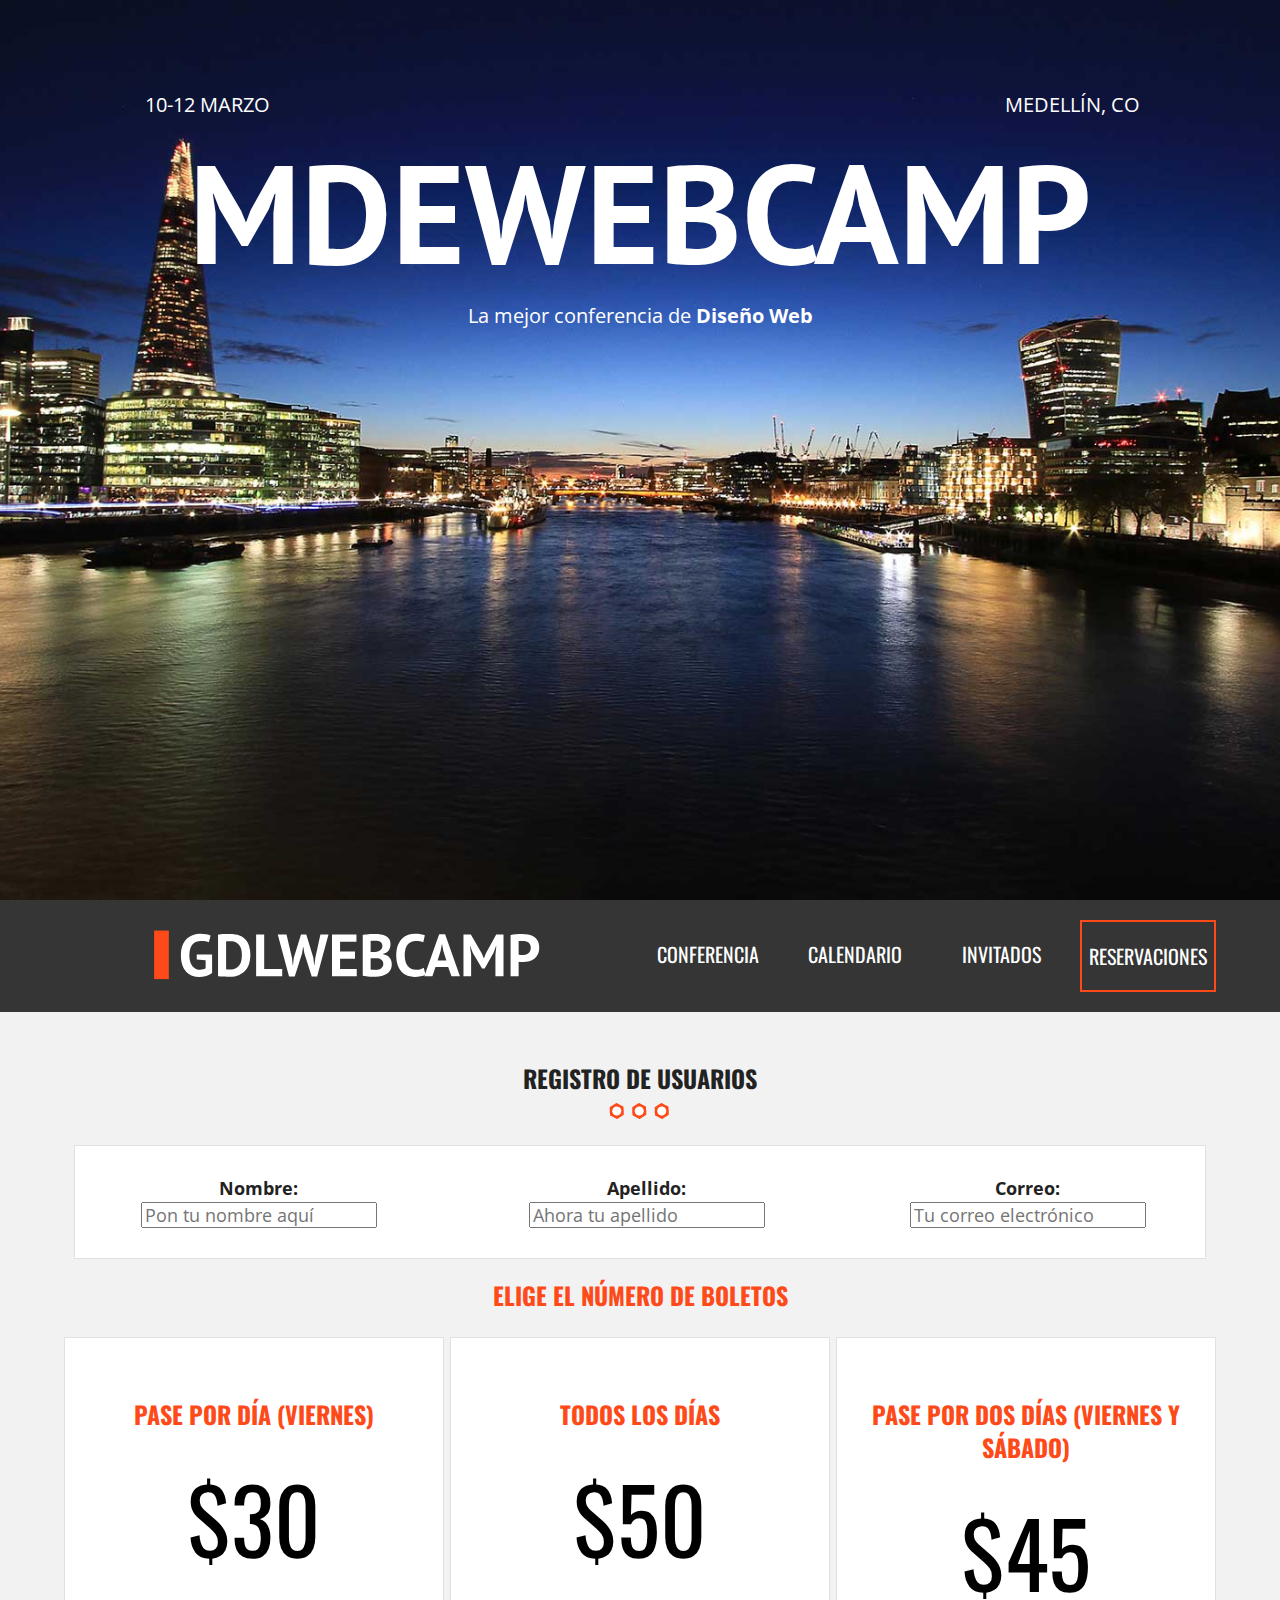
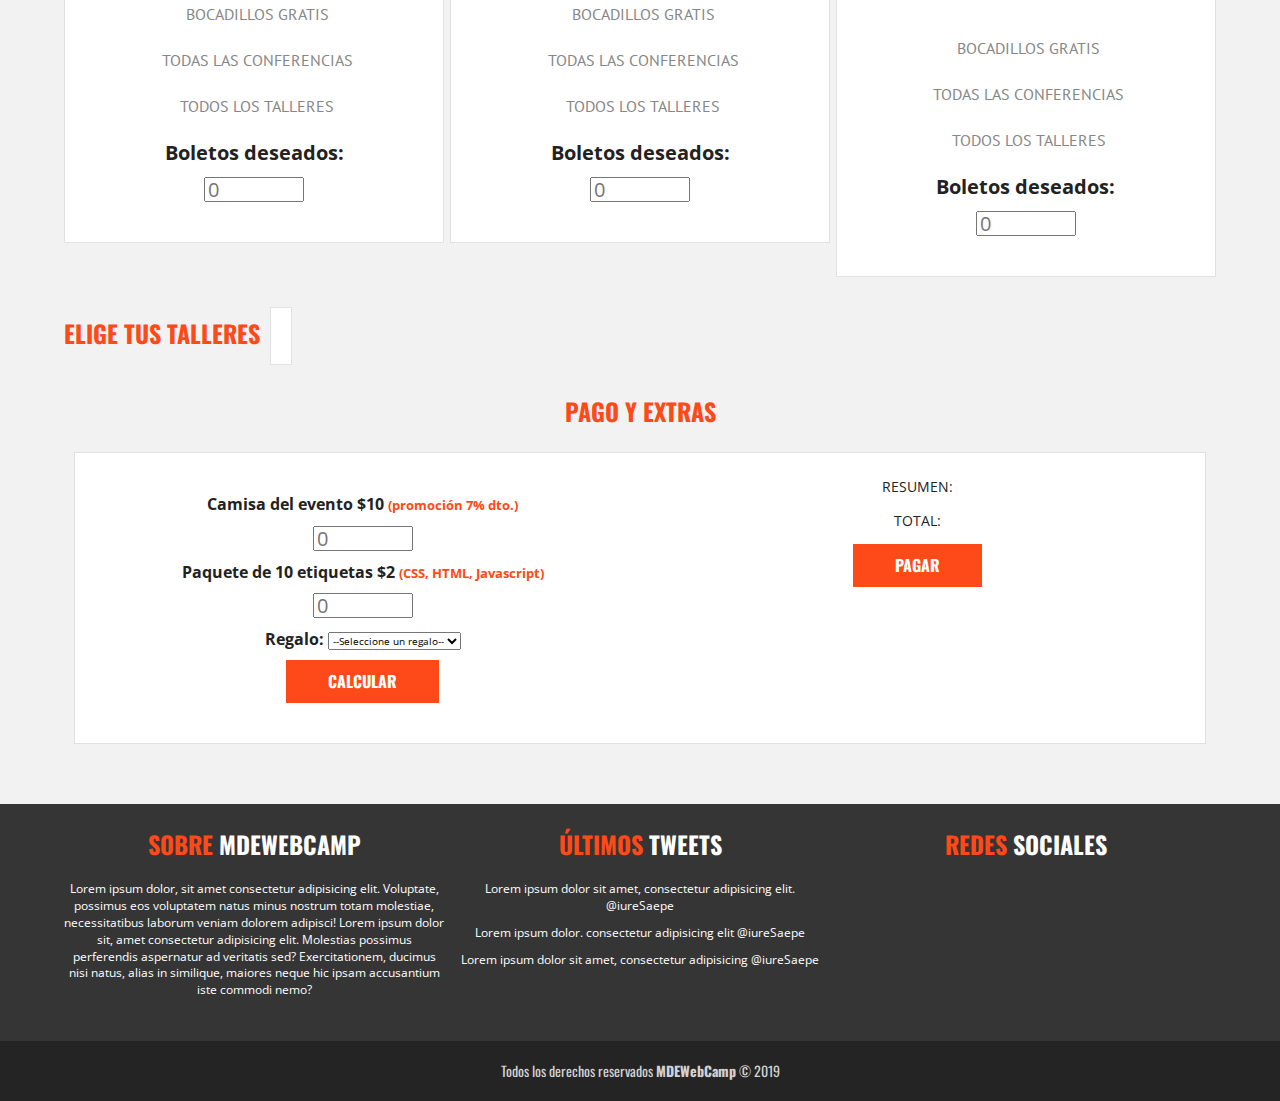
<file: ProyectoSitioConferencias/registro.html>
<!doctype html>
<html class="no-js" lang="">

<head>
  <meta charset="utf-8">
  <title></title>
  <meta name="description" content="">
  <meta name="viewport" content="width=device-width, initial-scale=1">

  <link rel="manifest" href="site.webmanifest">
  <link rel="apple-touch-icon" href="icon.png">
  <!-- Place favicon.ico in the root directory -->

  <link rel="stylesheet" href="css/normalize.css">
  <link href="https://fonts.googleapis.com/css?family=Open+Sans|Oswald|PT+Sans" rel="stylesheet">
  <link rel="stylesheet" href="https://use.fontawesome.com/releases/v5.7.2/css/all.css"
    integrity="sha384-fnmOCqbTlWIlj8LyTjo7mOUStjsKC4pOpQbqyi7RrhN7udi9RwhKkMHpvLbHG9Sr" crossorigin="anonymous">
  <link rel="stylesheet" href="css/main.css">

  <meta name="theme-color" content="#fafafa">
</head>

<body>
  <!--[if lte IE 9]>
    <p class="browserupgrade">You are using an <strong>outdated</strong> browser. Please <a href="https://browsehappy.com/">upgrade your browser</a> to improve your experience and security.</p>
  <![endif]-->

  <!-- Add your site or application content here -->
  <!--MI CODIGO-->
  <header class="site-header">
    <div class="hero">
      <div class="contenido-header">
        <nav class="redes-sociales">
          <a href="#"><i class="fab fa-facebook"></i></a>
          <a href="#"><i class="fab fa-twitter"></i></a>
          <a href="#"><i class="fab fa-pinterest"></i></a>
          <a href="#"><i class="fab fa-youtube"></i></a>
          <a href="#"><i class="fab fa-instagram"></i></a>
        </nav>
        <div class="informacion-evento">
          <p class="fecha"><i class="far fa-calendar-alt"></i>10-12 Marzo</p>
          <p class="ciudad"><i class="fas fa-map-marker-alt"></i>Medellín, Co</p>
          <h1 class="nombre-sitio">MDEWebCamp</h1>
          <p class="slogan">La mejor conferencia de <span>Diseño Web</span></p>
        </div>
      </div>
    </div><!-- fin .hero-->
  </header>

  <div class="barra">
    <div class="contenedor grid-nav">
      <div class="logo">
        <img src="img/logo.svg" alt="imagen logo">
      </div>

      <div class="menu-movil">
        <label for="check"><i class="fas fa-caret-square-down"></i></label>
      </div>
      <nav class="navegacion-principal">
        <a href="#">Conferencia</a>
        <a href="#">Calendario</a>
        <a href="#">Invitados</a>
        <a href="registro.html">Reservaciones</a>
      </nav>
    </div>

    <div class="contenedor">
      <input type="checkbox" id="check">
      <nav class="navegacion-movil">
        <a href="#">Conferencia</a>
        <a href="#">Calendario</a>
        <a href="#">Invitados</a>
        <a href="#">Reservaciones</a>
      </nav>
    </div>
  </div>
  <!--fin .barra-->

  <section class="seccion contenedor">
    <h2>Registro de Usuarios</h2>
    <form action="index.html" method="POST" id="registro" class="registro">
      <div id="datos_usuario" class="registro caja">
        <div class="campo">
          <label for="nombre">Nombre: </label>
          <input type="text" id="nombre" name="nombre" placeholder="Pon tu nombre aquí">
        </div>
        <div class="campo">
          <label for="apellido">Apellido: </label>
          <input type="text" id="apellido" name="apellido" placeholder="Ahora tu apellido">
        </div>
        <div class="campo">
          <label for="email">Correo: </label>
          <input type="email" id="email" name="email" placeholder="Tu correo electrónico">
        </div>
        <div id="errorDiv"></div>
      </div>
      <!--Datos Usuario-->

      <div id="paquetes" class="paquetes">
        <h3>Elige el número de boletos</h3>

        <ul class="lista-precio">
          <li>
            <div class="tabla-precio">
              <h3>Pase por día (Viernes)</h3>
              <p class="numero">$30</p>
              <ul>
                <li><i class="fas fa-check"></i>Bocadillos gratis</li>
                <li><i class="fas fa-check"></i>Todas las conferencias</li>
                <li><i class="fas fa-check"></i>Todos los talleres</li>
              </ul>
              <div class="orden">
                <label for="pase_dia">Boletos deseados: </label>
                <input type="number" id="pase_dia" min="0" size="3" placeholder="0">
              </div>
            </div>
          </li>

          <li>
            <div class="tabla-precio">
              <h3>Todos los días</h3>
              <p class="numero">$50</p>
              <ul>
                <li><i class="fas fa-check"></i>Bocadillos gratis</li>
                <li><i class="fas fa-check"></i>Todas las conferencias</li>
                <li><i class="fas fa-check"></i>Todos los talleres</li>
              </ul>
              <div class="orden">
                <label for="pase_completo">Boletos deseados: </label>
                <input type="number" id="pase_completo" min="0" size="3" placeholder="0">
              </div>
            </div>
          </li>

          <li>
            <div class="tabla-precio">
              <h3>Pase por dos días (Viernes y Sábado)</h3>
              <p class="numero">$45</p>
              <ul>
                <li><i class="fas fa-check"></i>Bocadillos gratis</li>
                <li><i class="fas fa-check"></i>Todas las conferencias</li>
                <li><i class="fas fa-check"></i>Todos los talleres</li>
              </ul>
              <div class="orden">
                <label for="pase_dosdias">Boletos deseados: </label>
                <input type="number" id="pase_dosdias" min="0" size="3" placeholder="0">
              </div>
            </div>
          </li>
        </ul>

      </div>
      <!--fin #paquetes-->

      <div id="eventos" class="eventos ">
        <h3>Elige tus talleres</h3>
        <div class="caja">
          <div id="viernes" class="contenido-dia ">
            <h4>Viernes</h4>
            <div>
              <p>Talleres:</p>
              <label><input type="checkbox" name="registro[]" id="taller_01" value="taller_01"><time>10:00</time>
                Responsive Web Design</label>
              <label><input type="checkbox" name="registro[]" id="taller_02" value="taller_02"><time>12:00</time>
                Flexbox</label>
              <label><input type="checkbox" name="registro[]" id="taller_03" value="taller_03"><time>14:00</time> HTML5
                y CSS3</label>
              <label><input type="checkbox" name="registro[]" id="taller_04" value="taller_04"><time>17:00</time>
                Drupal</label>
              <label><input type="checkbox" name="registro[]" id="taller_05" value="taller_05"><time>19:00</time>
                WordPress</label>
            </div>
            <div>
              <p>Conferencias:</p>
              <label><input type="checkbox" name="registro[]" id="conf_01" value="conf_01"><time>10:00</time> Como ser
                Freelancer</label>
              <label><input type="checkbox" name="registro[]" id="conf_02" value="conf_02"><time>17:00</time>
                Tecnologías del Futuro</label>
              <label><input type="checkbox" name="registro[]" id="conf_03" value="conf_03"><time>19:00</time> Seguridad
                en la Web</label>
            </div>
            <div>
              <p>Seminarios:</p>
              <label><input type="checkbox" name="registro[]" id="sem_01" value="sem_01"><time>10:00</time> Diseño UI y
                UX para móviles</label>
            </div>
          </div>
          <!--#viernes-->
          <div id="sabado" class="contenido-dia ">
            <h4>Sábado</h4>
            <div>
              <p>Talleres:</p>
              <label><input type="checkbox" name="registro[]" id="taller_06" value="taller_06"><time>10:00</time>
                AngularJS</label>
              <label><input type="checkbox" name="registro[]" id="taller_07" value="taller_07"><time>12:00</time> PHP y
                MySQL</label>
              <label><input type="checkbox" name="registro[]" id="taller_08" value="taller_08"><time>14:00</time>
                JavaScript Avanzado</label>
              <label><input type="checkbox" name="registro[]" id="taller_09" value="taller_09"><time>17:00</time> SEO en
                Google</label>
              <label><input type="checkbox" name="registro[]" id="taller_10" value="taller_10"><time>19:00</time> De
                Photoshop a HTML5 y CSS3</label>
              <label><input type="checkbox" name="registro[]" id="taller_11" value="taller_11"><time>21:00</time> PHP
                Medio y Avanzado</label>
            </div>
            <div>
              <p>Conferencias:</p>
              <label><input type="checkbox" name="registro[]" id="conf_04" value="conf_04"><time>10:00</time> Como crear
                una tienda online que venda millones en pocos días</label>
              <label><input type="checkbox" name="registro[]" id="conf_05" value="conf_05"><time>17:00</time> Los
                mejores lugares para encontrar trabajo</label>
              <label><input type="checkbox" name="registro[]" id="conf_06" value="conf_06"><time>19:00</time> Pasos para
                crear un negocio rentable</label>
            </div>
            <div>
              <p>Seminarios:</p>
              <label><input type="checkbox" name="registro[]" id="sem_02" value="sem_02"><time>10:00</time> Aprende a
                Programar en una mañana</label>
              <label><input type="checkbox" name="registro[]" id="sem_03" value="sem_03"><time>17:00</time> Diseño UI y
                UX para móviles</label>
            </div>
          </div>
          <!--#sabado-->
          <div id="domingo" class="contenido-dia ">
            <h4>Domingo</h4>
            <div>
              <p>Talleres:</p>
              <label><input type="checkbox" name="registro[]" id="taller_12" value="taller_12"><time>10:00</time>
                Laravel</label>
              <label><input type="checkbox" name="registro[]" id="taller_13" value="taller_13"><time>12:00</time> Crea
                tu propia API</label>
              <label><input type="checkbox" name="registro[]" id="taller_14" value="taller_14"><time>14:00</time>
                JavaScript y jQuery</label>
              <label><input type="checkbox" name="registro[]" id="taller_15" value="taller_15"><time>17:00</time>
                Creando Plantillas para WordPress</label>
              <label><input type="checkbox" name="registro[]" id="taller_16" value="taller_16"><time>19:00</time>
                Tiendas Virtuales en Magento</label>
            </div>
            <div>
              <p>Conferencias:</p>
              <label><input type="checkbox" name="registro[]" id="conf_07" value="conf_07"><time>10:00</time> Como hacer
                Marketing en línea</label>
              <label><input type="checkbox" name="registro[]" id="conf_08" value="conf_08"><time>17:00</time> ¿Con que
                lenguaje debo empezar?</label>
              <label><input type="checkbox" name="registro[]" id="conf_09" value="conf_09"><time>19:00</time> Frameworks
                y librerias Open Source</label>
            </div>
            <div>
              <p>Seminarios:</p>
              <label><input type="checkbox" name="registro[]" id="sem_04" value="sem_04"><time>14:00</time> Creando una
                App en Android en una tarde</label>
              <label><input type="checkbox" name="registro[]" id="sem_05" value="sem_05"><time>17:00</time> Creando una
                App en iOS en una tarde</label>
            </div>
          </div>
          <!--#domingo-->
        </div>
        <!--.caja-->
      </div>
      <!--#eventos-->

      <div id="resumen" class="resumen">
        <h3>Pago y Extras</h3>
        <div class="caja">
          <div class="extras">
            <div class="orden">
              <label for="camisa_evento">Camisa del evento $10 <small>(promoción 7% dto.)</small></label>
              <input type="number" min="0" id="camisa_evento" size="3" placeholder="0 ">
            </div>
            <!--fin .orden-->
            <div class="orden">
              <label for="etiquetas">Paquete de 10 etiquetas $2 <small>(CSS, HTML, Javascript)</small></label>
              <input type="number" min="0" id="etiquetas" size="3" placeholder="0 ">
            </div>
            <!--fin .orden-->
            <div class="orden">
              <label for="regalo">Regalo: </label>
              <select name="" id="regalo" required>
                <option value="">--Seleccione un regalo--</option>
                <option value="ETI">Etiqueta</option>
                <option value="PUL">Pulsera</option>
                <option value="PLU">Plumas</option>
              </select>
            </div>
            <!--fin .orden-->

            <input type="button" id="calcular" class="boton" value="Calcular">
          </div>
          <div class="resumen">
            <p>Resumen: </p>
            <div id="lista_productos">

            </div>
            <p>Total: </p>
            <div id="suma_total">

            </div>
            <input type="submit" id="btnRegistro" class="boton" value="Pagar">
          </div>
        </div>
      </div>
    </form>
  </section>

  <footer class="site-footer">
    <div class="contenedor grid-footer">
      <div class="footer.info">
        <h3>Sobre <span>MDEWebCamp</span></h3>
        <p>Lorem ipsum dolor, sit amet consectetur adipisicing elit. Voluptate, possimus eos voluptatem natus minus
          nostrum totam molestiae, necessitatibus laborum veniam dolorem adipisci! Lorem ipsum dolor sit, amet
          consectetur adipisicing elit. Molestias possimus perferendis aspernatur ad veritatis sed? Exercitationem,
          ducimus nisi natus, alias in similique, maiores neque hic ipsam accusantium iste commodi nemo? </p>
      </div>
      <div class="ultimos-tweets">
        <h3>Últimos <span>Tweets</span></h3>
        <ul>
          <li>Lorem ipsum dolor sit amet, consectetur adipisicing elit. @iureSaepe</li>
          <li>Lorem ipsum dolor. consectetur adipisicing elit @iureSaepe</li>
          <li>Lorem ipsum dolor sit amet, consectetur adipisicing @iureSaepe</li>
        </ul>
      </div>
      <div class="menu">
        <h3>Redes <span>Sociales</span></h3>
        <nav class="redes-sociales">
          <a href="#"><i class="fab fa-facebook"></i></a>
          <a href="#"><i class="fab fa-twitter"></i></a>
          <a href="#"><i class="fab fa-pinterest"></i></a>
          <a href="#"><i class="fab fa-youtube"></i></a>
          <a href="#"><i class="fab fa-instagram"></i></a>
        </nav>
      </div>
    </div>
    <p class="copyright">Todos los derechos reservados <span>MDEWebCamp</span> &copy; 2019</p>
  </footer>



  <!--fin MI CODIGO-->

  <script src="js/vendor/modernizr-3.6.0.min.js"></script>
  <script src="https://code.jquery.com/jquery-3.3.1.min.js"
    integrity="sha256-FgpCb/KJQlLNfOu91ta32o/NMZxltwRo8QtmkMRdAu8=" crossorigin="anonymous"></script>
  <script>
    window.jQuery || document.write('<script src="js/vendor/jquery-3.3.1.min.js"><\/script>')

  </script>
  <script src="js/plugins.js"></script>
  <script src="js/main.js"></script>

  <!-- Google Analytics: change UA-XXXXX-Y to be your site's ID. -->
  <script>
    window.ga = function () {
      ga.q.push(arguments)
    };
    ga.q = [];
    ga.l = +new Date;
    ga('create', 'UA-XXXXX-Y', 'auto');
    ga('send', 'pageview')

  </script>
  <script src="https://www.google-analytics.com/analytics.js" async defer></script>
</body>

</html>
</file>
<file: ProyectoSitioConferencias/css/main.css>
/*! HTML5 Boilerplate v7.0.1 | MIT License | https://html5boilerplate.com/ */

/* main.css 1.0.0 | MIT License | https://github.com/h5bp/main.css#readme */

/*
 * What follows is the result of much research on cross-browser styling.
 * Credit left inline and big thanks to Nicolas Gallagher, Jonathan Neal,
 * Kroc Camen, and the H5BP dev community and team.
 */

/* ==========================================================================
   Base styles: opinionated defaults
   ========================================================================== */

html {
    color: #222;
    font-size: 62.5%;
    line-height: 1.4;
}

/*
 * Remove text-shadow in selection highlight:
 * https://twitter.com/miketaylr/status/12228805301
 *
 * Vendor-prefixed and regular ::selection selectors cannot be combined:
 * https://stackoverflow.com/a/16982510/7133471
 *
 * Customize the background color to match your design.
 */

::selection {
    background: #b3d4fc;
    text-shadow: none;
}

/*
 * A better looking default horizontal rule
 */

hr {
    display: block;
    height: 1px;
    border: 0;
    border-top: 1px solid #ccc;
    margin: 1em 0;
    padding: 0;
}

/*
 * Remove the gap between audio, canvas, iframes,
 * images, videos and the bottom of their containers:
 * https://github.com/h5bp/html5-boilerplate/issues/440
 */

audio, canvas, iframe, img, svg, video {
    vertical-align: middle;
}

/*
 * Remove default fieldset styles.
 */

fieldset {
    border: 0;
    margin: 0;
    padding: 0;
}

/*
 * Allow only vertical resizing of textareas.
 */

textarea {
    resize: vertical;
}

/* ==========================================================================
   Browser Upgrade Prompt
   ========================================================================== */

.browserupgrade {
    margin: 0.2em 0;
    background: #ccc;
    color: #000;
    padding: 0.2em 0;
}

/* ==========================================================================
   Author's custom styles
   ========================================================================== */

:root {
    --Parrafos: 'Open Sans', sans-serif;
    --titulo: 'PT Sans', sans-serif;
    --fuenteSec: 'Oswald', sans-serif;
    --colorNaranja: #fe4918;
    --colorGris: #e1e1e1;
}

html {
    box-sizing: border-box;
}

*, *:before, *:after {
    box-sizing: inherit;
}

body {
    background-color: #f2f2f2;
    font-family: var(--Parrafos);
}

h2 {
    font-family: var(--fuenteSec);
    font-size: 2.4rem;
    text-transform: uppercase;
    text-align: center;
}

h3 {
    font-size: 2.4rem;
    font-family: var(--fuenteSec);
    color: var(--colorNaranja);
}

h4 {
    text-align: center;
    text-transform: uppercase;
    border-bottom: 2px solid var(--colorNaranja);
    padding-bottom: 1rem;
    font-size: 1.8rem;
}

.contenedor {
    width: 98%;
    margin: 0 auto;
}

@media only screen and (min-width:480px) {
    .contenedor {
        width: 95%;
    }
}

@media only screen and (min-width:768px) {
    .contenedor {
        width: 90%;
    }
}

@media only screen and (min-width:992px) {
    .contenedor {
        width: 90%;
    }
}

.boton {
    background-color: var(--colorNaranja);
    padding: 1rem 4rem;
    color: white;
    text-transform: uppercase;
    text-decoration: none;
    font-weight: bold;
    font-family: var(--fuenteSec);
    font-size: 1.6rem;
    margin-top: 2rem;
    display: inline-block;
    transition: background-color 0.3s ease-in-out;
    border: 2px solid var(--colorNaranja);
}

.boton:hover {
    background-color: rgb(230, 54, 1);
}

.boton.hollow, .boton.hollow:hover {
    background-color: white;
    color: var(--colorNaranja);
}

.boton.transparente {
    background-color: transparent;
    border-color: white;
}

.boton.transparente:hover {
    border-color: var(--colorNaranja);
    background-color: var(--colorNaranja);
}

ul {
    list-style: none;
    margin: 0;
    padding: 0;
}

/* lettering.js */

h1.nombre-sitio span {
    position: relative;
    text-shadow: 0 0 10px black;
}

@media only screen and (min-width: 992px) {
    .char1 {
        top: 20px;
        right: 20px;
    }
    .char2 {
        top: 0px;
        left: -20px;
    }
    .char3 {
        top: 10px;
        right: 30px;
    }
    .char4 {
        top: 5px;
        left: 15px;
    }
    .char5 {
        top: 15px;
        right: 10px;
    }
    .char6 {
        top: 5px;
        left: -20px;
    }
    .char7 {
        top: 20px;
        left: 10px;
    }
    .char8 {
        top: 0;
        left: -10px;
    }
    .char9 {
        top: 10px;
        right: 20px;
    }
    .char10 {
        top: 20px;
        right: 20px;
    }
}

/* Header */

.hero {
    background-image: url(../img/encabezado.jpg);
    height: 100vh;
    background-position: top center;
    background-size: cover;
}

.redes-sociales {
    display: grid;
    grid-template-columns: repeat(5, 1fr);
    grid-column-gap: 2rem;
    margin: 0 auto;
    padding-top: 2rem;
    max-width: 20rem;
}

.redes-sociales a {
    color: white;
    font-size: 3rem;
}

.informacion-evento {
    color: white;
    max-width: 1000px;
    margin: 0 auto;
    margin-top: 4rem;
    display: grid;
    grid-template-columns: repeat(2, 1fr);
    grid-template-rows: repeat(3, auto);
    padding: 0.5rem;
}

@media only screen and (min-width: 768px) {
    .informacion-evento {
        padding: 0;
    }
}

.informacion-evento p {
    text-transform: uppercase;
    display: inline;
    font-size: 2rem;
}

.informacion-evento p i {
    color: var(--colorNaranja);
    font-size: 3rem;
    margin-right: 0.5rem;
}

.fecha {
    text-align: left;
}

.ciudad {
    text-align: right;
}

h1.nombre-sitio {
    grid-column: 1/3;
    font-size: 5rem;
    font-family: var(--titulo);
    text-align: center;
    text-transform: uppercase;
    line-height: 1;
    margin: 0;
}

@media only screen and (min-width: 768px) {
    h1.nombre-sitio {
        font-size: 10rem;
    }
}

@media only screen and (min-width: 1200px) {
    h1.nombre-sitio {
        font-size: 14rem;
    }
}

p.slogan {
    text-transform: none;
    grid-column: 1/3;
    text-align: center;
}

p.slogan span {
    font-weight: bold;
}

/* Navegacion Principal */

.barra {
    background-color: #353535;
    padding: 2rem 0;
}

.fixed {
    position: fixed;
    width: 100%;
    top: 0;
    left: 0;
    z-index: 2;
}

.grid-nav {
    display: grid;
    grid-template-columns: 80% 20%;
    text-align: center;
    align-items: center;
}

.navegacion-principal {
    display: none;
}

.navegacion-principal a.activo {
    border-bottom: 4px solid var(--colorNaranja);
}

.logo img {
    max-width: 100%;
}

input#check {
    display: none;
}

@media only screen and (max-width:767px) {
    .menu-movil i {
        color: var(--colorNaranja);
        font-size: 4rem;
        cursor: pointer;
    }
    .navegacion-movil {
        display: grid;
        grid-template-rows: repeat(4, 3rem);
        grid-row-gap: 2rem;
        justify-content: center;
        align-items: center;
        text-align: center;
        height: 0;
        overflow: hidden;
        transition: all 0.4s;
    }
    .navegacion-movil a {
        color: white;
        font-family: var(--fuenteSec);
        font-size: 2rem;
        text-decoration: none;
        text-transform: uppercase;
        padding: 1rem 0;
        transition: background-color .2s ease-in-out;
    }
    .navegacion-movil a:hover {
        background-color: var(--colorNaranja);
    }
    .navegacion-movil a:last-child {
        border: 2px solid var(--colorNaranja);
        padding: 1rem;
    }
    input#check:checked~.navegacion-movil {
        height: 210px;
        margin-top: 2rem;
    }
}

@media only screen and (min-width:768px) {
    .grid-nav {
        grid-template-columns: repeat(2, 1fr);
    }
    .logo img {
        width: 70%;
    }
    .menu-movil {
        display: none;
    }
    .navegacion-movil {
        display: none;
    }
    .navegacion-principal {
        display: grid;
        grid-template-columns: repeat(4, 1fr);
        grid-column-gap: 1rem;
    }
    .navegacion-principal a {
        color: white;
        font-family: var(--fuenteSec);
        font-size: 2rem;
        text-decoration: none;
        text-transform: uppercase;
        padding: 2rem 0;
        transition: background-color .2s ease-in-out;
    }
    .navegacion-principal a:hover {
        background-color: var(--colorNaranja);
    }
    .navegacion-principal a:last-child {
        border: 2px solid var(--colorNaranja);
    }
}

/* Section */

.seccion {
    padding: 3rem 0;
}

.seccion p {
    font-size: 1.7rem;
    text-align: center;
}

h2::after {
    content: '';
    margin: 0 auto;
    background-image: url(../img/separador.png);
    height: 30px;
    width: 100px;
    display: block;
}

.parallax::before {
    content: '';
    width: 100%;
    height: 100%;
    position: absolute;
    top: 0;
    left: 0;
    background-repeat: no-repeat;
    background-size: cover;
    background-position: center center;
    background-attachment: fixed;
    filter: brightness(0.7);
    -webkit-filter: brightness(0.7);
}

/* Programa */

section.programa {
    position: relative;
}

.contenedor-video {
    max-width: 100%;
    overflow-x: hidden;
}

.contenedor-programa {
    position: absolute;
    top: 0;
    left: 0;
    height: 100%;
    width: 100%;
    display: flex;
    align-items: center;
}

.programa-evento {
    background-color: rgba(255, 255, 255, 0.8);
    padding: 1.5rem;
}

@media only screen and (min-width:768px) {
    .programa-evento {
        width: 6 0%;
    }
}

@media only screen and (min-width:992px) {
    .programa-evento {
        width: 40%;
    }
}

nav.menu-programa {
    width: 100%;
    border-bottom: 1px solid var(--colorNaranja);
    padding-bottom: 1rem;
}

nav.menu-programa a {
    display: block;
    text-align: center;
    color: black;
    text-decoration: none;
    font-family: var(--fuenteSec);
    margin-bottom: 1rem;
    font-size: 2rem;
    position: relative;
}

nav.menu-programa a.activo::after {
    position: absolute;
    content: '';
    background-image: url(../img/talleres-flecha.jpg);
    left: 0;
    right: 0;
    margin-left: auto;
    margin-right: auto;
    bottom: -40px;
    width: 30px;
    height: 20px;
    background-position: top center;
    background-repeat: no-repeat;
}

@media only screen and (min-width:768px) {
    nav.menu-programa {
        display: flex;
        justify-content: space-around;
    }
}

nav.menu-programa a i, .detalle-evento p i {
    color: var(--colorNaranja);
    font-size: 2.4rem;
    margin-right: 0.8rem;
}

div.ocultar {
    display: none;
}

/* Programa -> talleres */

.detalle-evento {
    margin-top: 2rem;
    border-bottom: 1px solid black;
    padding: 0 2rem;
}

.detalle-evento:last-of-type {
    border: none;
}

.detalle-evento p {
    font-size: 2rem;
    margin-bottom: 2rem;
}

/* Invitados */

section.invitados {
    margin: 0 auto;
    margin-bottom: 8rem;
}

ul.lista-invitados {
    display: grid;
    grid-template-columns: repeat(2, 1fr);
    grid-gap: 1rem;
    text-align: center;
}

@media only screen and (min-width:768px) {
    ul.lista-invitados {
        grid-template-columns: repeat(3, 1fr);
        grid-gap: 2rem;
    }
}

.invitado {
    position: relative;
}

.invitado p {
    position: absolute;
    margin: 0;
    bottom: 0;
    left: 0;
    padding: .5rem 1rem;
    background-color: rgba(0, 0, 0, 0.7);
    width: 100%;
    color: var(--colorNaranja);
    font-family: var(--fuenteSec);
    font-size: 1.8rem;
    text-transform: uppercase;
}

@media only screen and (min-width:768px) {
    .invitado p {
        padding: 0.8rem 1rem;
        font-size: 2.2rem;
    }
}

@media only screen and (min-width:992px) {
    .invitado p {
        padding: 1.8rem 1rem;
        font-size: 2.8rem;
    }
}

.invitado img {
    width: 100%;
    filter: grayscale(1);
    -webkit-filter: grayscale(1);
    transition: filter, -webkit-filter 0.5s;
}

.invitado img:hover {
    filter: grayscale(0);
    -webkit-filter: grayscale(0);
}

/* Contador */

.contador {
    position: relative;
    height: auto;
}

.contador::before {
    content: '';
    background-image: url(../img/bg-resumen.jpg);
}

ul.cuenta {
    position: relative;
    padding: 12rem 0;
    display: grid;
    grid-template-columns: repeat(2, 1fr);
    grid-gap: 2rem;
    align-items: center;
}

@media only screen and (min-width:768px) {
    ul.cuenta {
        grid-template-columns: repeat(4, 1fr);
    }
}

ul.cuenta li {
    text-align: center;
    color: white;
    text-transform: uppercase;
    font-family: var(--fuenteSec);
    font-size: 2.4rem;
}

p.numero {
    color: var(--colorNaranja);
    font-size: 9rem;
    font-family: var(--fuenteSec);
    display: block;
    margin: 0;
    margin-bottom: 1rem;
}

/* Tabla de precios */

@media only screen and (min-width: 768px) {
    ul.lista-precio {
        display: flex;
        justify-content: space-between;
    }
    ul.lista-precio>li {
        width: 33%;
    }
}

.tabla-precio {
    border: 1px solid #e1e1e1;
    background-color: white;
    padding: 4rem 0;
    text-align: center;
    transition: all 0.4s ease-in-out;
    margin-bottom: 2rem;
}

@media only screen and (min-width: 768px) {
    .tabla-precio:hover {
        transform: scale(1.1);
        border: 1px solid var(--colorNaranja);
        box-shadow: 0 0 5rem #666;
    }
}

.tabla-precio ul li {
    font-family: var(--titulo);
    font-size: 1.6rem;
    margin-bottom: 2rem;
    text-transform: uppercase;
    color: #868686;
    line-height: 2.6rem;
}

.tabla-precio ul li i {
    color: green;
    font-size: 1.8rem;
    margin-right: 0.6rem;
}

.tabla-precio h3 {
    font-family: var(--fuenteSec);
    font-size: 2.4rem;
    text-transform: uppercase;
}

.tabla-precio p.numero {
    color: black;
    margin: 2rem 0;
}

/* Mapa */

.mapa {
    height: 420px;
}

/* Testimoniales */

.testimoniales {
    padding-bottom: 2rem;
}

@media only screen and (min-width:768px) {
    .testimoniales {
        display: flex;
        justify-content: space-between;
    }
}

.testimonial {
    padding: 0.5rem;
    width: 100%;
}

@media only screen and (min-width: 768px) {
    .testimonial {
        width: 33%;
    }
}

blockquote {
    background-color: white;
    border: 1px solid #e1e1e1;
    padding-bottom: 2rem;
    padding: 0 2rem 2rem 2rem;
}

blockquote p i {
    color: var(--colorNaranja);
    margin-right: 0.8rem;
    font-size: 2.6rem;
    display: inline-block;
}

blockquote p {
    text-align: left;
    font-size: 1.6rem;
    font-family: var(--titulo);
    text-align: justify;
}

footer.info-testimonial {
    display: grid;
    grid-template-columns: repeat(3, 1fr);
    grid-column-gap: 1rem;
    align-items: center;
    justify-items: left;
    margin: 0 1rem;
}

footer.info-testimonial img {
    max-width: 80%;
    grid-column: 1/2;
    border-radius: 50%;
    margin-left: auto;
}

footer.info-testimonial cite {
    grid-column: 2/4;
    color: var(--colorNaranja);
    font-size: 1.4rem;
    text-align: left;
}

footer.info-testimonial cite span {
    color: gray;
    font-size: 1rem;
    display: block;
}

/* Newletter */

.newsletter {
    position: relative;
    height: auto;
}

.newsletter::before {
    background-image: url(../img/bg-newsletter.jpg);
    content: '';
}

.newsletter .contenido {
    padding: 10rem 0;
    color: white;
    text-align: center;
    position: relative;
}

.newsletter .contenido p {
    font-size: 1.8rem;
    text-transform: lowercase;
}

.newsletter .contenido h3 {
    color: white;
    text-transform: uppercase;
    font-size: 7vw;
    font-family: var(--titulo);
    margin: 1rem 0;
}

/* Cuenta atras */

ul.cuenta2 {
    padding: 9rem 0 11rem 0;
}

ul.cuenta2 li {
    text-align: center;
    color: black;
    text-transform: uppercase;
    font-family: var(--fuenteSec);
    font-size: 2.8rem;
}

ul.cuenta2 li p {
    font-size: 13rem;
}

/* Site footer */

.site-footer {
    background-color: #353535;
    margin-top: 2rem;
}

.grid-footer {
    display: flex;
    justify-content: space-between;
}

.grid-footer div {
    width: 100%;
    font-size: 1.2rem;
    color: white;
    text-align: center;
    margin-bottom: 3rem;
}

@media only screen and (min-width: 768px) {
    .grid-footer div {
        width: 33%;
    }
}

.grid-footer div h3 {
    text-transform: uppercase;
    font-family: var(--fuenteSec);
    margin-bottom: 2rem;
}

.grid-footer div h3 span {
    color: white;
}

.ultimos-tweets li {
    margin-bottom: 1rem;
}

p.copyright {
    margin: 0;
    padding: 2rem 0;
    color: lightgray;
    font-family: var(--fuenteSec);
    font-size: 1.4rem;
    text-align: center;
    background-color: #242424;
}

p.copyright span {
    font-weight: bold;
}

/***INTERNAS***/

/* Registro */

form.registro h3 {
    text-align: center;
    text-transform: uppercase;
    margin-top: 2rem;
}

form.registro label {
    margin-bottom: 5px;
    font-weight: bold;
}

.caja {
    background-color: white;
    border: 1px solid #e1e1e1;
    padding: 1rem;
    margin: 1rem;
}

.campo {
    padding: 2rem;
    font-size: 1.8rem;
    display: block;
    margin: 0 auto;
    text-align: center;
}

@media only screen and (min-width:768px) {
    .registro.caja {
        display: flex;
        justify-content: center;
        gap: 4rem;
    }
}

.paquetes .tabla-precio:hover {
    transform: none;
    box-shadow: none;
}

.paquetes .tabla-precio label {
    font-size: 2rem;
}

.paquetes .tabla-precio input {
    clear: both;
    width: 100px;
    height: 25px;
    margin: 10px auto 0 auto;
    display: block;
    font-size: 2rem;
}

#errorDiv {
    background-color: #ec4343;
    border: 1px solid red;
    border-radius: 2rem;
    font-size: 2rem;
    padding: 1rem;
    display: none;
    text-align: center;
    max-height: 8rem;
}

/* Eventos */

.contenido-dia {
    padding: 2rem;
    Display: none;
}

@media only screen and (min-width: 768px) {
    .eventos .caja {
        display: flex;
        justify-content: space-between;
    }
    .contenido-dia {
        width: 33.3%;
    }
}

.contenido-dia>div p {
    text-align: left;
    font-size: 1.8rem;
}

.contenido-dia>div label {
    display: block;
    margin-bottom: 1rem;
    font-size: 1.4rem;
}

.contenido-dia>div input {
    margin-right: 1rem;
    padding: 4rem;
}

.contenido-dia>div label time {
    color: var(--colorNaranja);
}

/* Resumen registro */

.resumen p {
    font-size: 1.4rem;
    text-transform: uppercase;
}

@media only screen and (min-width: 768px) {
    .resumen .caja {
        display: flex;
        justify-content: space-between;
    }
}

.resumen .caja>div {
    text-align: center;
    width: 50%;
}

.resumen .extras {
    padding: 3rem;
}

.extras .orden {
    margin-bottom: 1rem;
}

.extras .orden label {
    font-size: 1.6rem;
}

.extras .orden label small {
    color: var(--colorNaranja);
}

.extras .orden input {
    margin-top: 1rem;
    height: 2.5rem;
    font-size: 2rem;
    width: 10rem;
}

.resumen .total {
    padding: 3rem;
}

.resumen input {
    display: block;
    margin: 0 auto;
}

#lista_productos {
    background-color: #e1e1e1;
    padding: 2rem;
    font-size: 1.6rem;
    display: none;
}

#suma_total {
    color: var(--colorNaranja);
    font-size: 2.4rem;
}

/* Conferencias */

div.galeria {
    display: flex;
    justify-content: center;
    flex-wrap: wrap;
}

div.galeria a {
    margin: .2rem;
}

/* Calendario */

div.calendario {
    font-size: 1.2rem;
}
@media only screen and (max-width:400px) {
    div.calendario {
        font-size: .8rem;
    }
}

div.eventos {
    display: flex;
    flex-wrap: wrap;
}

div.dia {
    width: 50.0%;
    border: 2px solid var(--colorGris);
    transition: all 0.3s ease;
}

@media only screen and (min-width:768px) {
    div.dia {
        width: 33.3%;
      }   
}

div.dia:hover {
    transform: scale(1.1);
    /* W3C */
    -webkit-transform: scale(1.1);
    /* Safari & Chrome */
    -moz-transform: scale(1.1);
    /* Firefox */
    -ms-transform: scale(1.1);
    /* Internet Explorer */
    -o-transform: scale(1.1);
    /* Opera */
    background-color: var(--colorGris);
}

div.calendario pre {
    margin: 1.5rem;
    padding: .5rem;
    border: 2px solid var(--colorNaranja);
}

.eventos p.titulo {
    color: var(--colorNaranja);
    font-size: 1.4rem;
    font-weight: bold;
}

.eventos i{
    color: var(--colorNaranja);
}

/* Colorbox */

div.cboxElement {
    padding: 3rem!important;
    text-align: center;
}

/* ==========================================================================
   Helper classes
   ========================================================================== */

/*
 * Hide visually and from screen readers
 */

.hidden {
    display: none !important;
}

/*
* Hide only visually, but have it available for screen readers:
* https://snook.ca/archives/html_and_css/hiding-content-for-accessibility
*
* 1. For long content, line feeds are not interpreted as spaces and small width
*    causes content to wrap 1 word per line:
*    https://medium.com/@jessebeach/beware-smushed-off-screen-accessible-text-5952a4c2cbfe
*/

.visuallyhidden {
    border: 0;
    clip: rect(0 0 0 0);
    height: 1px;
    margin: -1px;
    overflow: hidden;
    padding: 0;
    position: absolute;
    width: 1px;
    white-space: nowrap;
    /* 1 */
}

/*
* Extends the .visuallyhidden class to allow the element
* to be focusable when navigated to via the keyboard:
* https://www.drupal.org/node/897638
*/

.visuallyhidden.focusable:active, .visuallyhidden.focusable:focus {
    clip: auto;
    height: auto;
    margin: 0;
    overflow: visible;
    position: static;
    width: auto;
    white-space: inherit;
}

/*
* Hide visually and from screen readers, but maintain layout
*/

.invisible {
    visibility: hidden;
}

/*
* Clearfix: contain floats
*
* For modern browsers
* 1. The space content is one way to avoid an Opera bug when the
*    `contenteditable` attribute is included anywhere else in the document.
*    Otherwise it causes space to appear at the top and bottom of elements
*    that receive the `clearfix` class.
* 2. The use of `table` rather than `block` is only necessary if using
*    `:before` to contain the top-margins of child elements.
*/

.clearfix:before, .clearfix:after {
    content: " ";
    /* 1 */
    display: table;
    /* 2 */
}

.clearfix:after {
    clear: both;
}

/* ==========================================================================
   EXAMPLE Media Queries for Responsive Design.
   These examples override the primary ('mobile first') styles.
   Modify as content requires.
   ========================================================================== */

@media only screen and (min-width: 35em) {
    /* Style adjustments for viewports that meet the condition */
}

@media print, (-webkit-min-device-pixel-ratio: 1.25), (min-resolution: 1.25dppx), (min-resolution: 120dpi) {
    /* Style adjustments for high resolution devices */
}

/* ==========================================================================
   Print styles.
   Inlined to avoid the additional HTTP request:
   https://www.phpied.com/delay-loading-your-print-css/
   ========================================================================== */

@media print {
    *, *:before, *:after {
        background: transparent !important;
        color: #000 !important;
        /* Black prints faster */
        -webkit-box-shadow: none !important;
        box-shadow: none !important;
        text-shadow: none !important;
    }
    a, a:visited {
        text-decoration: underline;
    }
    a[href]:after {
        content: " (" attr(href) ")";
    }
    abbr[title]:after {
        content: " (" attr(title) ")";
    }
    /*
     * Don't show links that are fragment identifiers,
     * or use the `javascript:` pseudo protocol
     */
    a[href^="#"]:after, a[href^="javascript:"]:after {
        content: "";
    }
    pre {
        white-space: pre-wrap !important;
    }
    pre, blockquote {
        border: 1px solid #999;
        page-break-inside: avoid;
    }
    /*
     * Printing Tables:
     * http://css-discuss.incutio.com/wiki/Printing_Tables
     */
    thead {
        display: table-header-group;
    }
    tr, img {
        page-break-inside: avoid;
    }
    p, h2, h3 {
        orphans: 3;
        widows: 3;
    }
    h2, h3 {
        page-break-after: avoid;
    }
}
</file>
